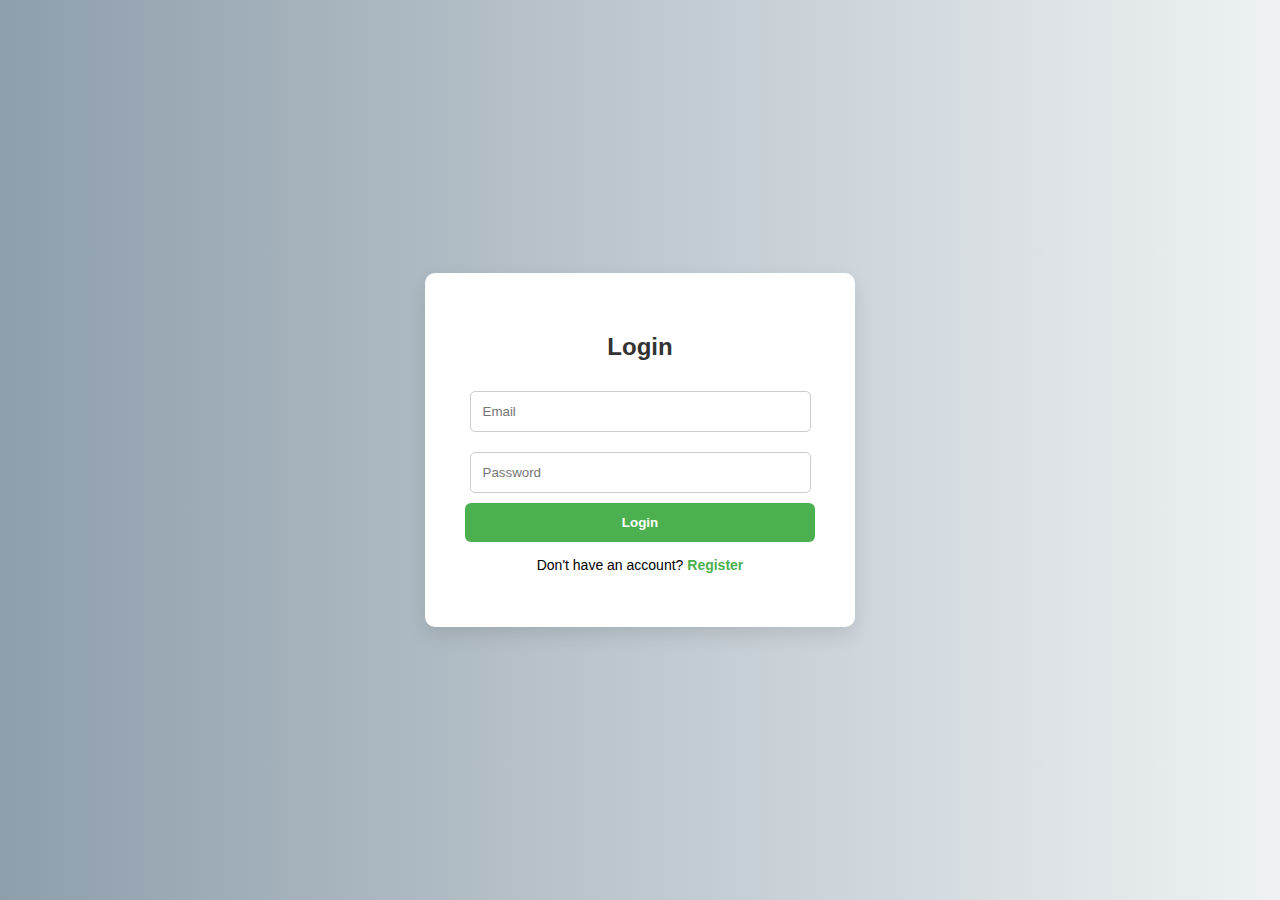
<file: index.html>
<!DOCTYPE html>
<html lang="en">
<head>
  <meta charset="UTF-8" />
  <meta name="viewport" content="width=device-width, initial-scale=1.0"/>
  <title>Login</title>
  <link rel="stylesheet" href="style.css" />
</head>
<body>
  <div class="container">
    <h2>Login</h2>
    <form id="loginForm">
      <input type="email" id="loginEmail" placeholder="Email" required />
      <input type="password" id="loginPassword" placeholder="Password" required />
      <button type="submit">Login</button>
    </form>
    <p>Don't have an account? <a href="register.html">Register</a></p>
  </div>

  <script src="script.js"></script>
</body>
</html>
</file>
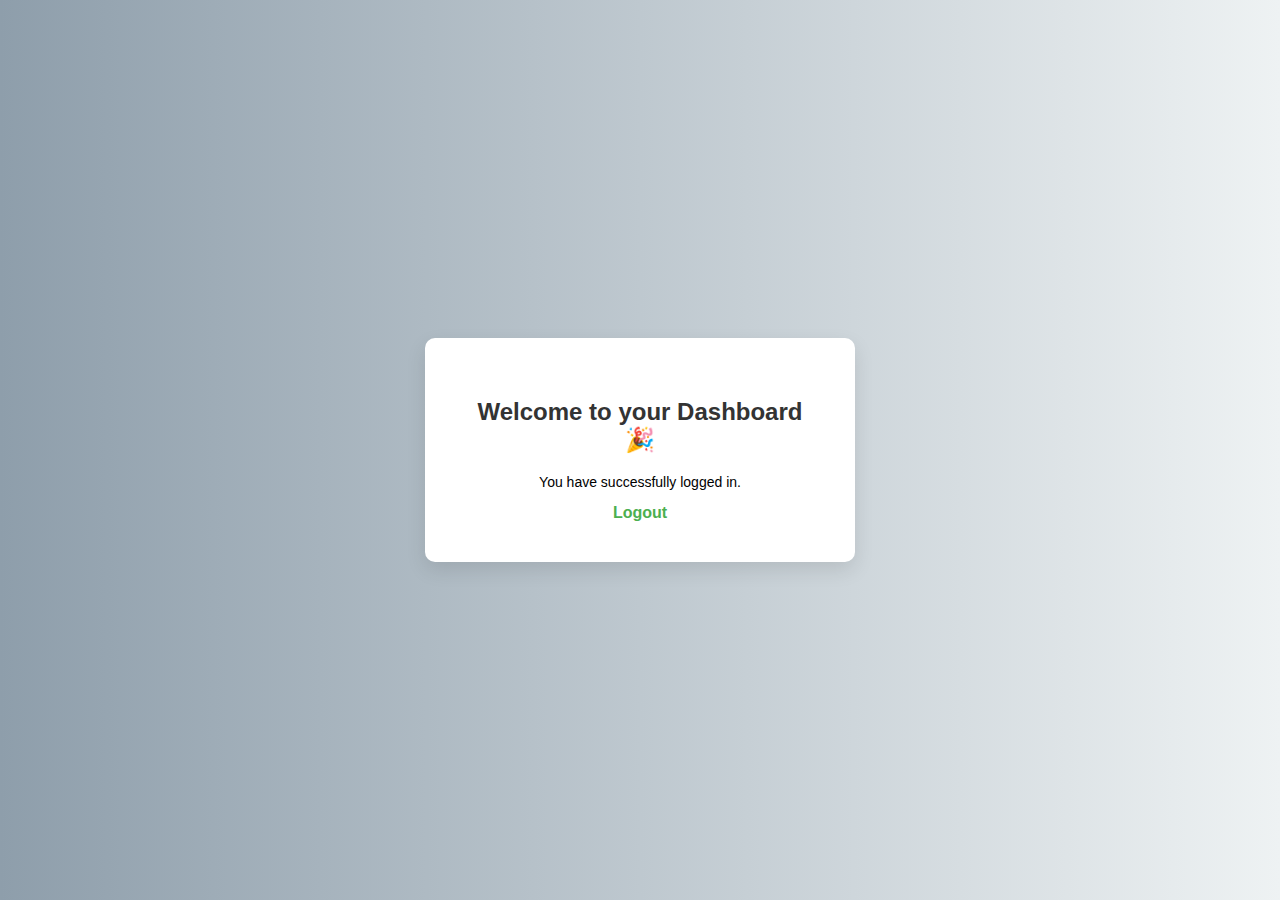
<file: dashboard.html>
<!DOCTYPE html>
<html lang="en">
<head>
  <meta charset="UTF-8" />
  <meta name="viewport" content="width=device-width, initial-scale=1.0"/>
  <title>Dashboard</title>
  <link rel="stylesheet" href="style.css" />
</head>
<body>
  <div class="container">
    <h2>Welcome to your Dashboard 🎉</h2>
    <p>You have successfully logged in.</p>
    <a href="index.html">Logout</a>
  </div>
</body>
</html>
</file>
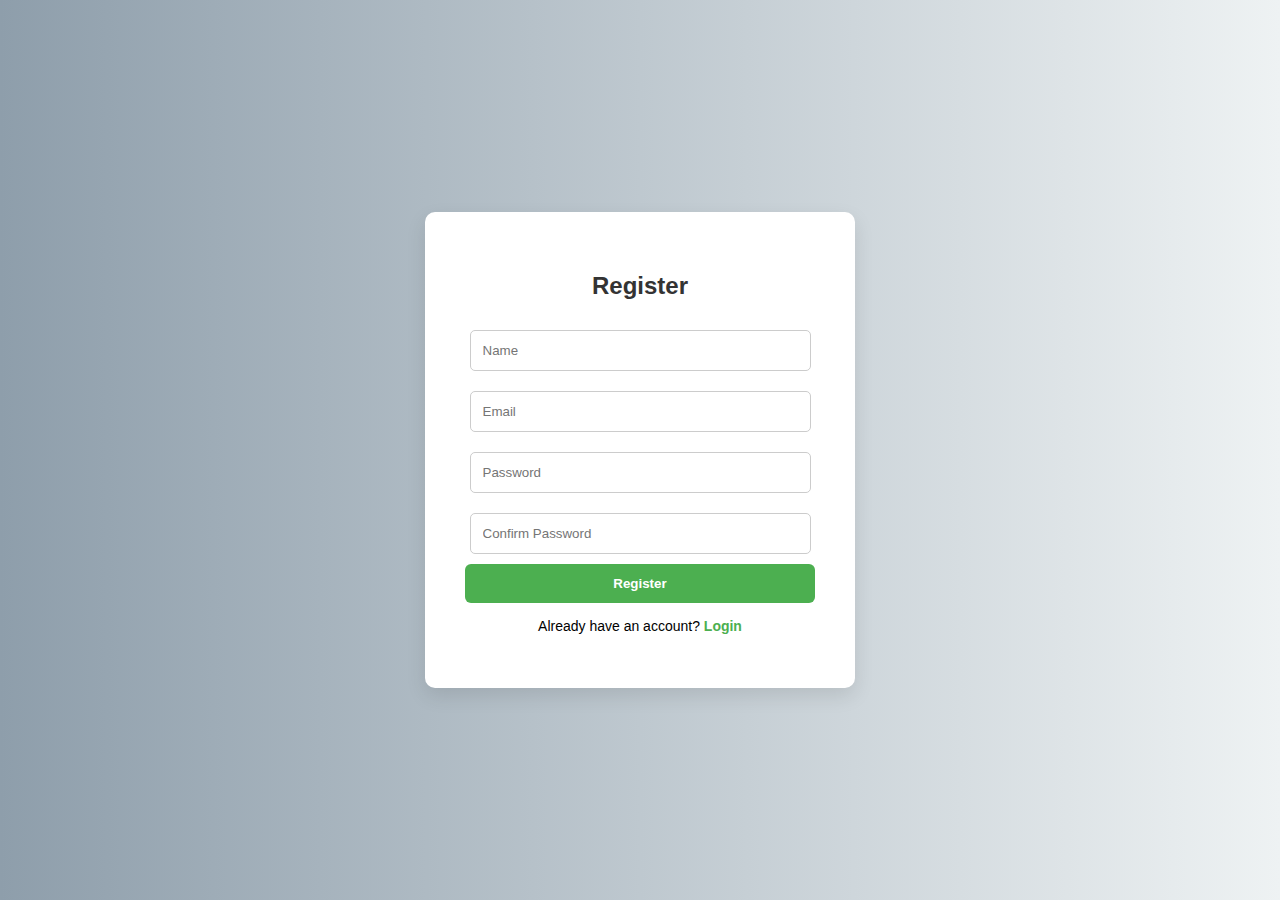
<file: register.html>
<!DOCTYPE html>
<html lang="en">
<head>
  <meta charset="UTF-8" />
  <meta name="viewport" content="width=device-width, initial-scale=1.0"/>
  <title>Register</title>
  <link rel="stylesheet" href="style.css" />
</head>
<body>
  <div class="container">
    <h2>Register</h2>
    <form id="registerForm">
      <input type="text" id="name" placeholder="Name" required />
      <input type="email" id="email" placeholder="Email" required />
      <input type="password" id="password" placeholder="Password" required />
      <input type="password" id="confirmPassword" placeholder="Confirm Password" required />
      <button type="submit">Register</button>
    </form>
    <p>Already have an account? <a href="index.html">Login</a></p>
  </div>

  <script src="script.js"></script>
</body>
</html>
</file>
<file: style.css>
body {
  font-family: 'Segoe UI', sans-serif;
  background: linear-gradient(to right, #8e9eab, #eef2f3);
  height: 100vh;
  display: flex;
  justify-content: center;
  align-items: center;
  margin: 0;
}

.container {
  background: #fff;
  padding: 40px;
  border-radius: 10px;
  box-shadow: 0 8px 20px rgba(0, 0, 0, 0.1);
  width: 350px;
  text-align: center;
}

h2 {
  margin-bottom: 20px;
  color: #333;
}

input {
  width: 90%;
  padding: 12px;
  margin: 10px 0;
  border: 1px solid #ccc;
  border-radius: 5px;
  transition: 0.3s;
}

input:focus {
  border-color: #4CAF50;
  outline: none;
}

button {
  width: 100%;
  padding: 12px;
  background: #4CAF50;
  color: white;
  font-weight: bold;
  border: none;
  border-radius: 6px;
  cursor: pointer;
  transition: background 0.3s;
}

button:hover {
  background: #388e3c;
}

p {
  margin-top: 15px;
  font-size: 14px;
}

a {
  color: #4CAF50;
  text-decoration: none;
  font-weight: bold;
}

a:hover {
  text-decoration: underline;
}
</file>
